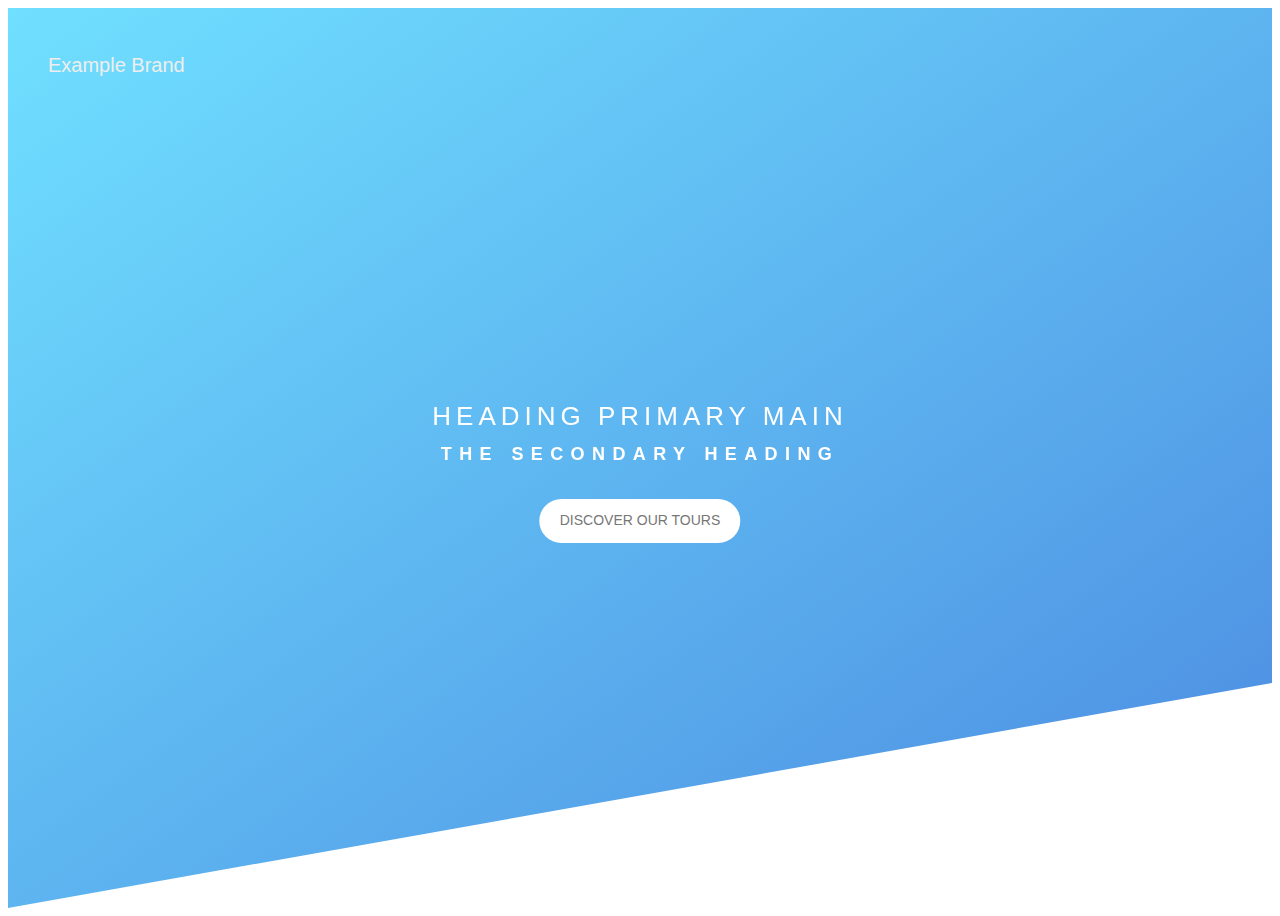
<file: frederic/ivan.html>
<!DOCTYPE html>
<html>
    <head>
        <meta charset="utf8" />
        <link rel="stylesheet" href="ivan.css"/>
    </head>
<body>
    <header class="header">
        <div class="brand-box">
            <span class="brand">Example Brand</span>
        </div>
        
        <div class="text-box">
            <h1 class="heading-primary">
                <span class="heading-primary-main">Heading Primary Main</span>
                <span class="heading-primary-sub">The secondary heading</span>
            </h1>
            <a href="#" class="btn btn-white btn-animated">Discover our tours</a>
        </div>
    </header>
</body>
</html>
</file>
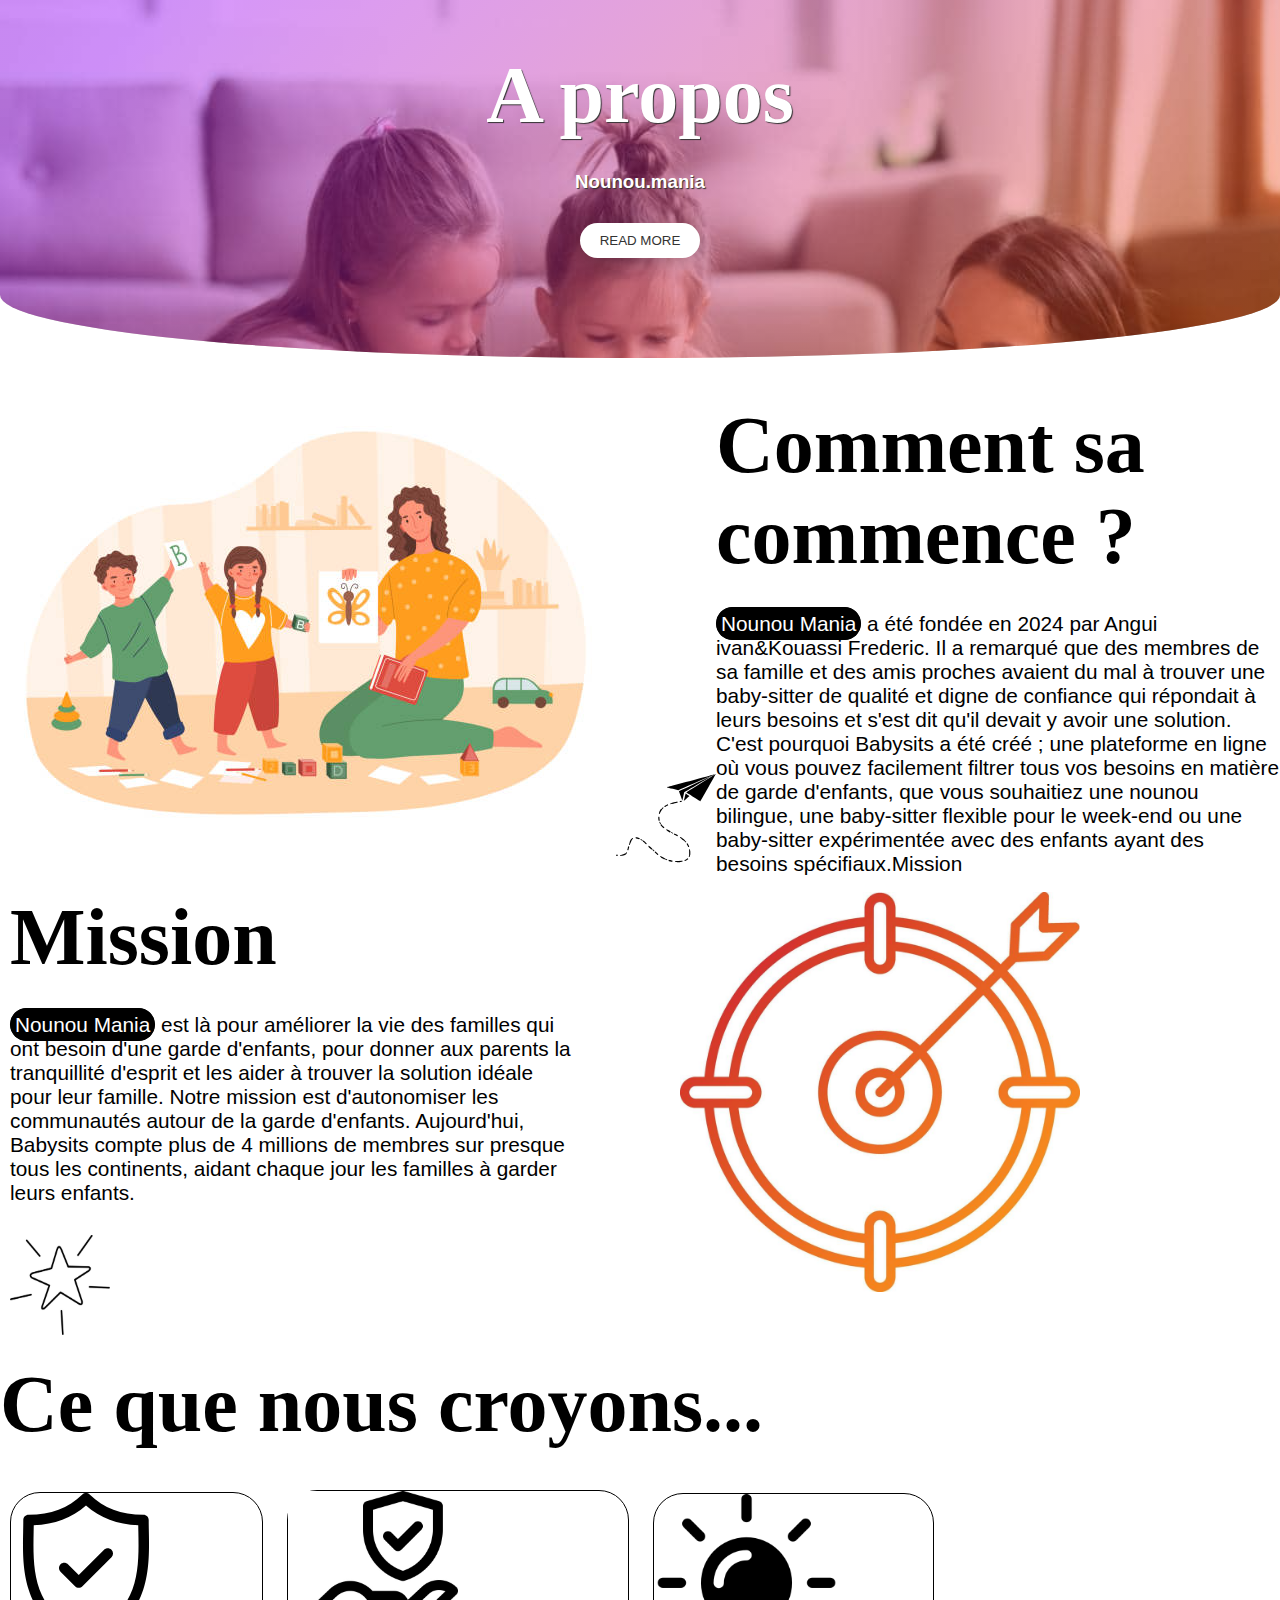
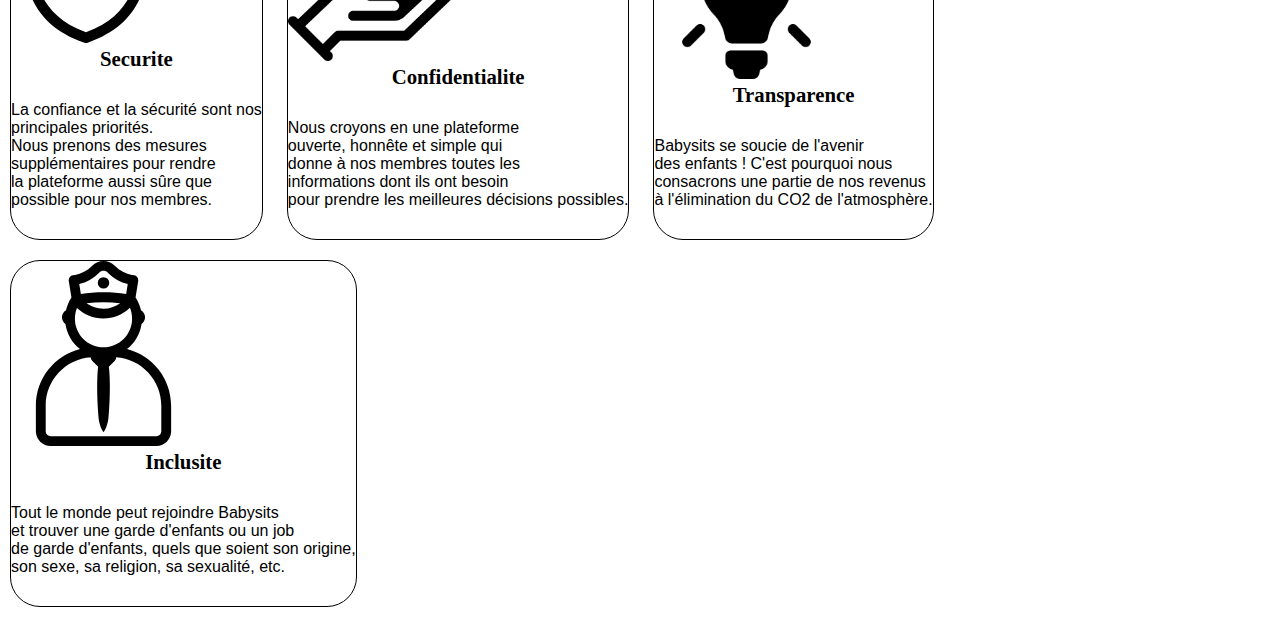
<file: frederic/test.html>
<!DOCTYPE html>
<html>
    <head>
        <meta charset="utf8" />
        <link rel="stylesheet" href="test.css"/>
    </head>
<body>
    <header>
        <div class="overlay">
    <h1>A propos</h1>
    <h3>Nounou.mania</h3>
    
        <button>READ MORE</button>
            </div>
    </header>
    <section class="bloc_0">
        <div class="image_bloc">
            <img src="istockphoto.jpg" alt="" />
            <img src="avion.svg" alt="" width="100" height="100"/>
        </div>
        <article class="article_0">
            <h1>Comment sa commence ?</h1>
          <p><span class="site">Nounou Mania</span> a été fondée en 2024 par Angui ivan&Kouassi Frederic. Il a remarqué que des membres de sa famille et des amis proches avaient du mal à trouver une baby-sitter de qualité et digne de confiance qui répondait à leurs besoins et s'est dit qu'il devait y avoir une solution. C'est pourquoi Babysits a été créé ; une plateforme en ligne où vous pouvez facilement filtrer tous vos besoins en matière de garde d'enfants, que vous souhaitiez une nounou bilingue, une baby-sitter flexible pour le week-end ou une baby-sitter expérimentée avec des enfants ayant des besoins spécifiaux.Mission  </p>
        </article>
    </section>
    
    <section class="bloc_1">
        
        <article class="article_1">
            <h1>Mission</h1>
        <p>
            <span class="site">Nounou Mania</span> est là pour améliorer la vie des familles qui ont besoin d'une garde d'enfants, pour donner aux parents la tranquillité d'esprit et les aider à trouver la solution idéale pour leur famille. Notre mission est d'autonomiser les communautés autour de la garde d'enfants. Aujourd'hui, Babysits compte plus de 4 millions de membres sur presque tous les continents, aidant chaque jour les familles à garder leurs enfants.
            </p>
            <img src="vector-etoile-svg.jpg" alt="" width="100" height="100"/>
        </article>
        <div class="image_bloc_1">
            <img src="mission-icon-style-vector.jpg" alt="" width="400" height="400" />
        </div>
    </section>

    <section class="bloc_2">
        <h1>Ce que nous croyons...</h1>
        <div>
            <img src="security.svg" width="150" height="150"/>
            <h1>Securite</h1>
           <p>La confiance et la sécurité sont nos<br/> principales priorités.<br/> Nous prenons des mesures<br/> supplémentaires pour rendre<br/> la plateforme aussi sûre que<br/> possible pour nos membres.</p>
        </div>

        <div>
            <img src="confidentialite.jpg" width="170" height="170"/>
            <h1>Confidentialite</h1>
            <p>Nous croyons en une plateforme<br/> ouverte, honnête et simple qui<br/> donne à nos membres toutes les<br/> informations dont ils ont besoin<br/> pour prendre les meilleures décisions possibles.</p>
        </div>

        <div>
            <img src="ampoule.png" width="185" height="185"/>
            <h1>Transparence</h1>
            <p>Babysits se soucie de l'avenir<br/> des enfants ! C'est pourquoi nous<br/> consacrons une partie de nos revenus<br/> à l'élimination du CO2 de l'atmosphère.</p>
        </div>

        <div>
            <img src="security_2.svg" width="185" height="185">
            <h1>Inclusite</h1>
            <p>Tout le monde peut rejoindre Babysits<br/> et trouver une garde d'enfants ou un job<br/> de garde d'enfants, quels que soient son origine,<br/> son sexe, sa religion, sa sexualité, etc.</p>
        </div>
    </section>
</body>
</html>
</file>
<file: frederic/ivan.css>
body {
    font-family: 'Lato', sans-serif;
    font-weight: 400;
    font-size: 16px;
    line-height: 1.7;
    color: #eee;
}

.header {
    height: 100vh;
    background-image: 
    linear-gradient(to right bottom, 
   rgba(76, 216, 255, 0.8),
   rgba(30, 108, 217, 0.8)),
   url('https://images.pexels.com/photos/213399/pexels-photo-213399.jpeg');
    
  background-size: cover;
    background-position: top;
    position: relative;

    clip-path: polygon(0 0, 100% 0, 100% 75vh, 0 100%);
}

.brand-box {
    position: absolute;
    top: 40px;
    left: 40px;
}
.brand { font-size: 20px; }

.text-box {
  	position: absolute;
  	top: 50%;
  	left: 50%;
  	transform: translate(-50%, -50%);
  	text-align: center;
}

.heading-primary {
  	color: #fff;
  	text-transform: uppercase;

  	backface-visibility: hidden;
  	margin-bottom: 30px;
}

.heading-primary-main {
  	display: block;
  	font-size: 26px;
  	font-weight: 400;
  	letter-spacing: 5px;
}

.heading-primary-sub {
  	display: block;
  	font-size: 18px;
  	font-weight: 700;
  	letter-spacing: 7.4px;
}

.btn:link,
.btn:visited {
  	text-transform: uppercase;
  	text-decoration: none;
  	padding: 10px 20px;
  	display: inline-block;
  	border-radius: 100px;
  	transition: all .2s;
  	position: relative;
}

.btn:hover {
  	transform: translateY(-3px);
  	box-shadow: 0 10px 20px rgba(0, 0, 0, 0.2);
}

.btn:active {
  	transform: translateY(-1px);
  	box-shadow: 0 5px 10px rgba(0, 0, 0, 0.2);
}

.btn-white {
  	background-color: #fff;
  	color: #777;
	font-size: 14px;
}
</file>
<file: frederic/test.css>
*{padding: 0; margin: 0; box-sizing: border-box;}
body{height: 900px;}
header {
	background: url('image_entete.jpg');
	text-align: center;
	width: 100%;
	height: auto;
	background-size: cover;
	background-attachment: fixed;
	position: relative;
	overflow: hidden;
	border-radius: 0 0 85% 85% / 30%;
}
header .overlay{
	width: 100%;
	height: 100%;
	padding: 50px;
	color: #FFF;
	text-shadow: 1px 1px 1px #333;
  background-image: linear-gradient( 135deg, #9f05ff69 10%, #fd5e086b 100%);
	
}

h1 {
	font-family: 'Dancing Script', cursive;
	font-size: 80px;
	margin-bottom: 30px;
}

h3, p {
	font-family: 'Open Sans', sans-serif;
	margin-bottom: 30px;
}

button {
	border: none;
	outline: none;
	padding: 10px 20px;
	border-radius: 50px;
	color: #333;
	background: #fff;
	margin-bottom: 50px;
	box-shadow: 0 3px 20px 0 #0000003b;
}
button:hover{
	cursor: pointer;
}
.image_bloc,article,.image_bloc_1{
    display:inline-block;
    /*border:1px black solid;*/
}
section{
    margin-top:20px ;
}
.article_0{
    position: absolute;
    top:400px;
    bottom:0px;
}
.article_0 p{
    font-size: 1.3em;
}


.article_1{
    margin-right: 700px;
    margin-left: 10px;
}
.article_1 p{
    font-size: 1.3em;
}
.image_bloc{
    background: url('illu-ballon.svg') no-repeat top right;
}
.image_bloc_1{
    position: absolute;
    right: 200px;

}
.site{
    color:white;
    background-color: black;
    border:1px black solid;
    padding:4px;
    border-radius:30px;
}
.bloc_2 div,.bloc_2 div p{
    
    display:inline-block;

}
.bloc_2 div{
    border: 1px black solid;
    margin:10px;
    border-radius: 30px;
}
.bloc_2 div h1{
    font-size: 1.3em;
    text-align: center;
}
</file>
